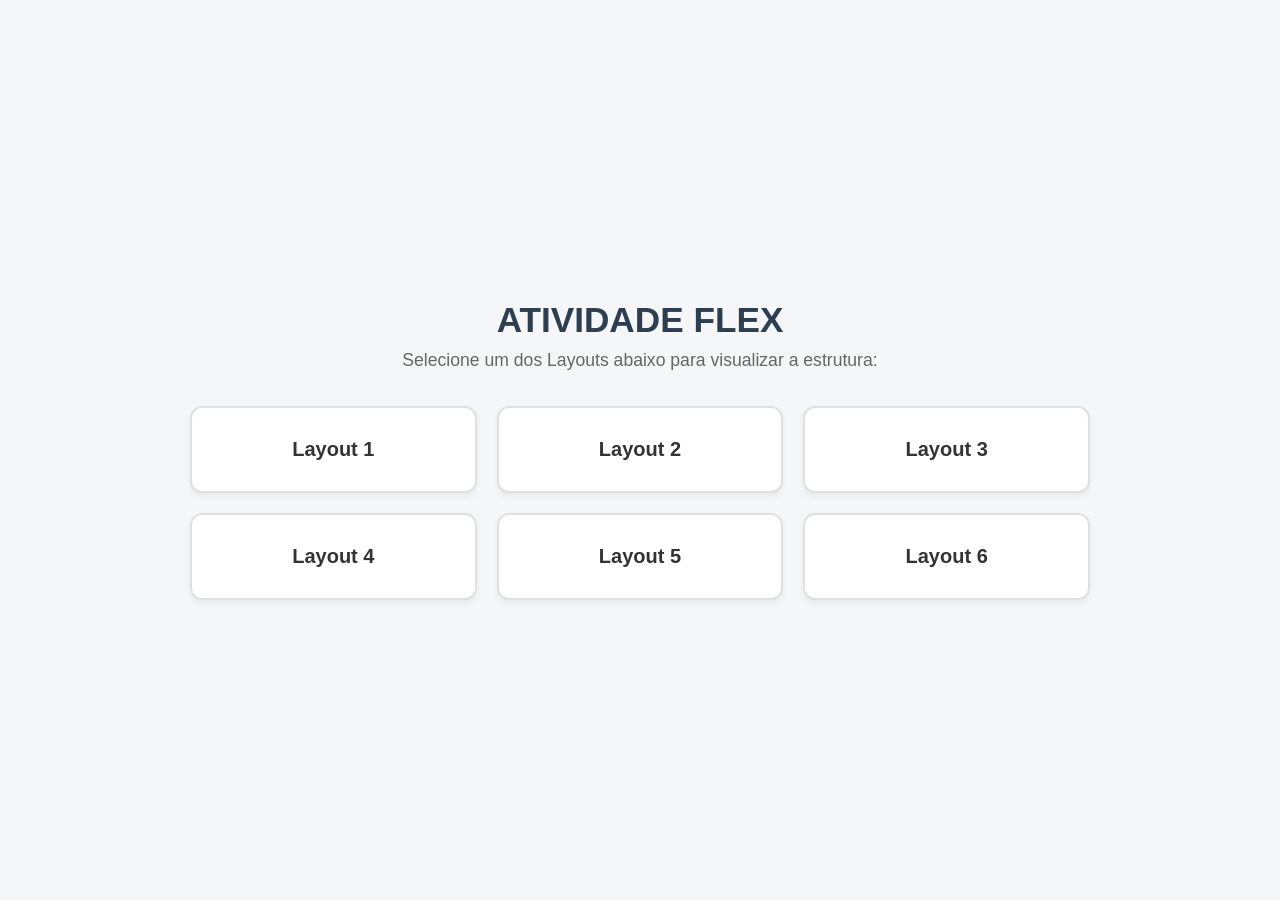
<file: index.html>
<!DOCTYPE html>
<html lang="pt-BR">
<head>
  <meta charset="UTF-8">
  <meta name="viewport" content="width=device-width, initial-scale=1.0">
  <title>Menu de Layouts CSS</title>
  <link rel="stylesheet" href="style.css">
</head>
<body>

  <main class="main-container">
    <header class="header-section">
      <h1>ATIVIDADE FLEX</h1>
      <p>Selecione um dos Layouts abaixo para visualizar a estrutura:</p>
    </header>

    <div class="grid-container">
      <a href="layout1.html" class="card">
        <span class="card-title">Layout 1</span>
      </a>
      <a href="layout2.html" class="card">
        <span class="card-title">Layout 2</span>
      </a>
      <a href="layout3.html" class="card">
        <span class="card-title">Layout 3</span>
      </a>
      <a href="layout4.html" class="card">
        <span class="card-title">Layout 4</span>
      </a>
      <a href="layout5.html" class="card">
        <span class="card-title">Layout 5</span>
      </a>
      <a href="layout6.html" class="card">
        <span class="card-title">Layout 6</span>
      </a>
    </div>
  </main>

</body>
</html>
</file>
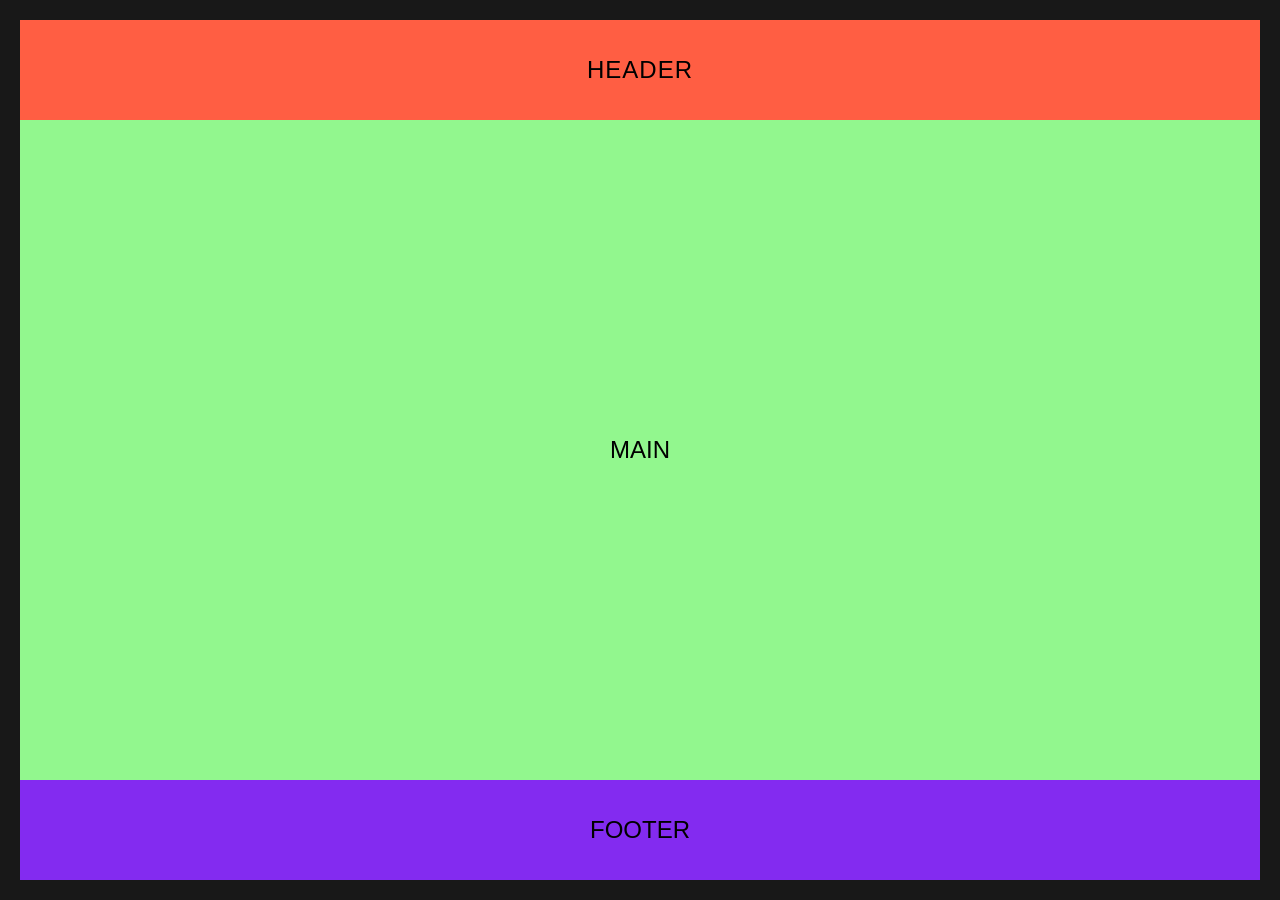
<file: layout1.html>
<!DOCTYPE html>
<html lang="pt-BR">
<head>
    <meta charset="UTF-8">
    <meta name="viewport" content="width=device-width, initial-scale=1.0">
    <title>Layout 1</title>
    <link rel="stylesheet" href="layout1.css">
</head>
<body>

    <header class="header">
        HEADER
    </header>

    <main class="main">
        MAIN
    </main>

    <footer class="footer">
        FOOTER
    </footer>

</body>
</html>
</file>
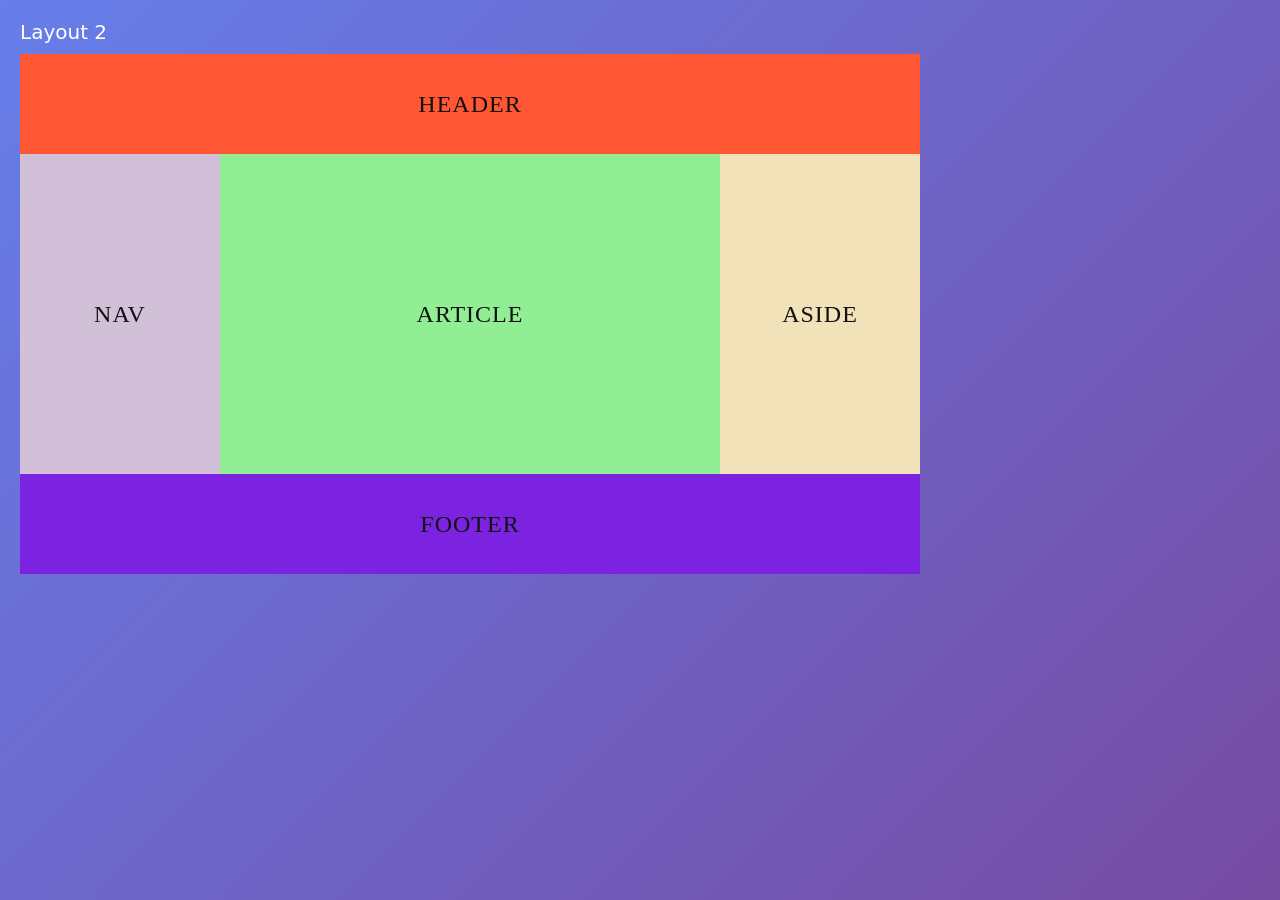
<file: layout2.html>
<!DOCTYPE html>
<html lang="pt-BR">
<head>
  <meta charset="UTF-8">
  <meta name="viewport" content="width=device-width, initial-scale=1.0">
  <title>Layout 2</title>
  <link rel="stylesheet" href="layout2.css">
</head>
<body>

  <p class="title">Layout 2</p>

  <div class="container">
    <header>HEADER</header>
    <nav>NAV</nav>
    <article>ARTICLE</article>
    <aside>ASIDE</aside>
    <footer>FOOTER</footer>
  </div>

</body>
</html>
</file>
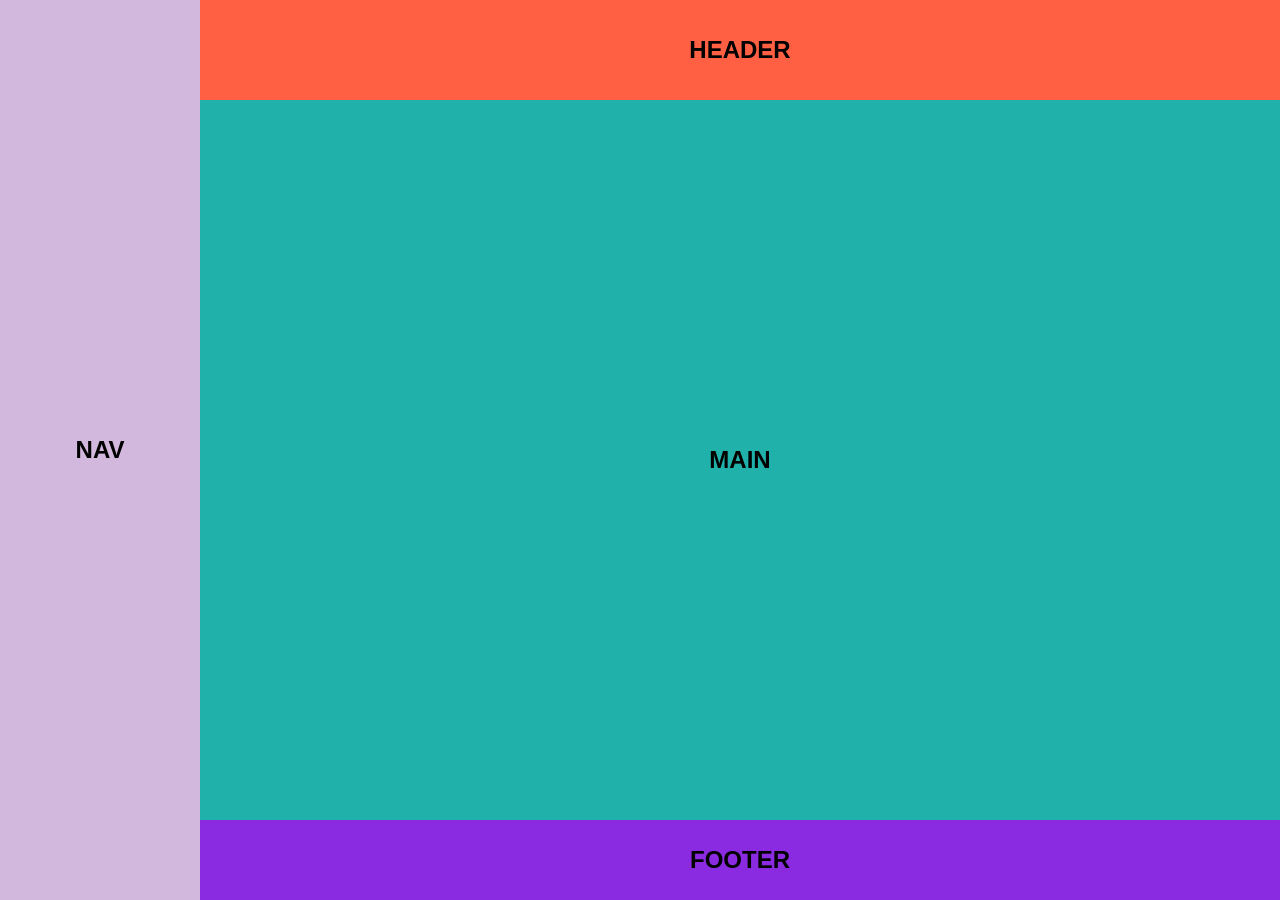
<file: layout3.html>
<!DOCTYPE html>
<html lang="pt-BR">
<head>
  <meta charset="UTF-8">
  <meta name="viewport" content="width=device-width, initial-scale=1.0">
  <title>Layout Grid</title>
  <link rel="stylesheet" href="layout3.css">
</head>
<body>
  <div class="container">
    <nav class="nav">NAV</nav>
    <header class="header">HEADER</header>
    <main class="main">MAIN</main>
    <footer class="footer">FOOTER</footer>
  </div>
</body>
</html>
</file>
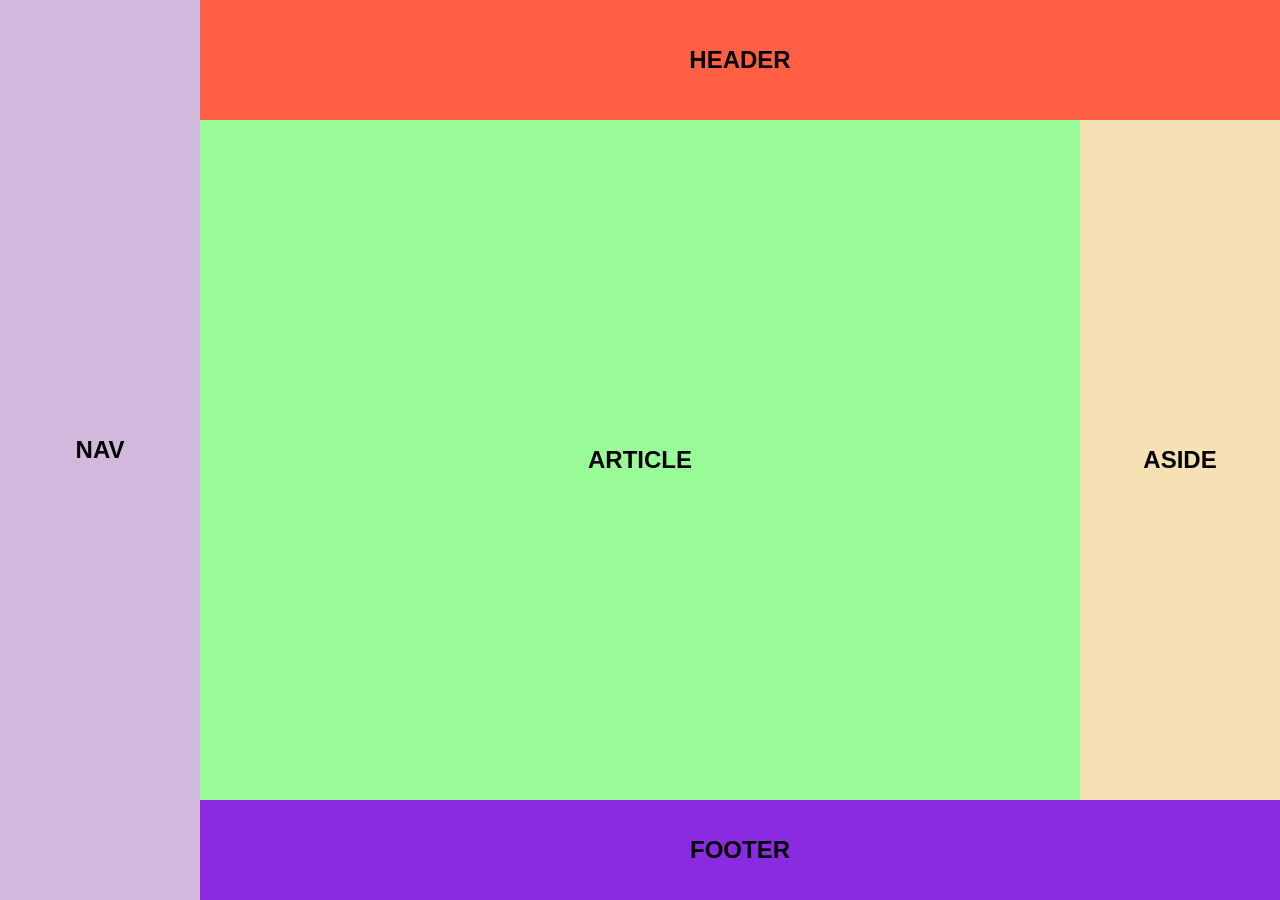
<file: layout4.html>
<!DOCTYPE html>
<html lang="pt-BR">
<head>
  <meta charset="UTF-8">
  <meta name="viewport" content="width=device-width, initial-scale=1.0">
  <title>Layout Grid Semântico</title>
  <link rel="stylesheet" href="layout4.css">
</head>
<body>
  <div class="container">
    <nav class="nav">NAV</nav>
    <header class="header">HEADER</header>
    <main class="article">ARTICLE</main>
    <aside class="aside">ASIDE</aside>
    <footer class="footer">FOOTER</footer>
  </div>
</body>
</html>
</file>
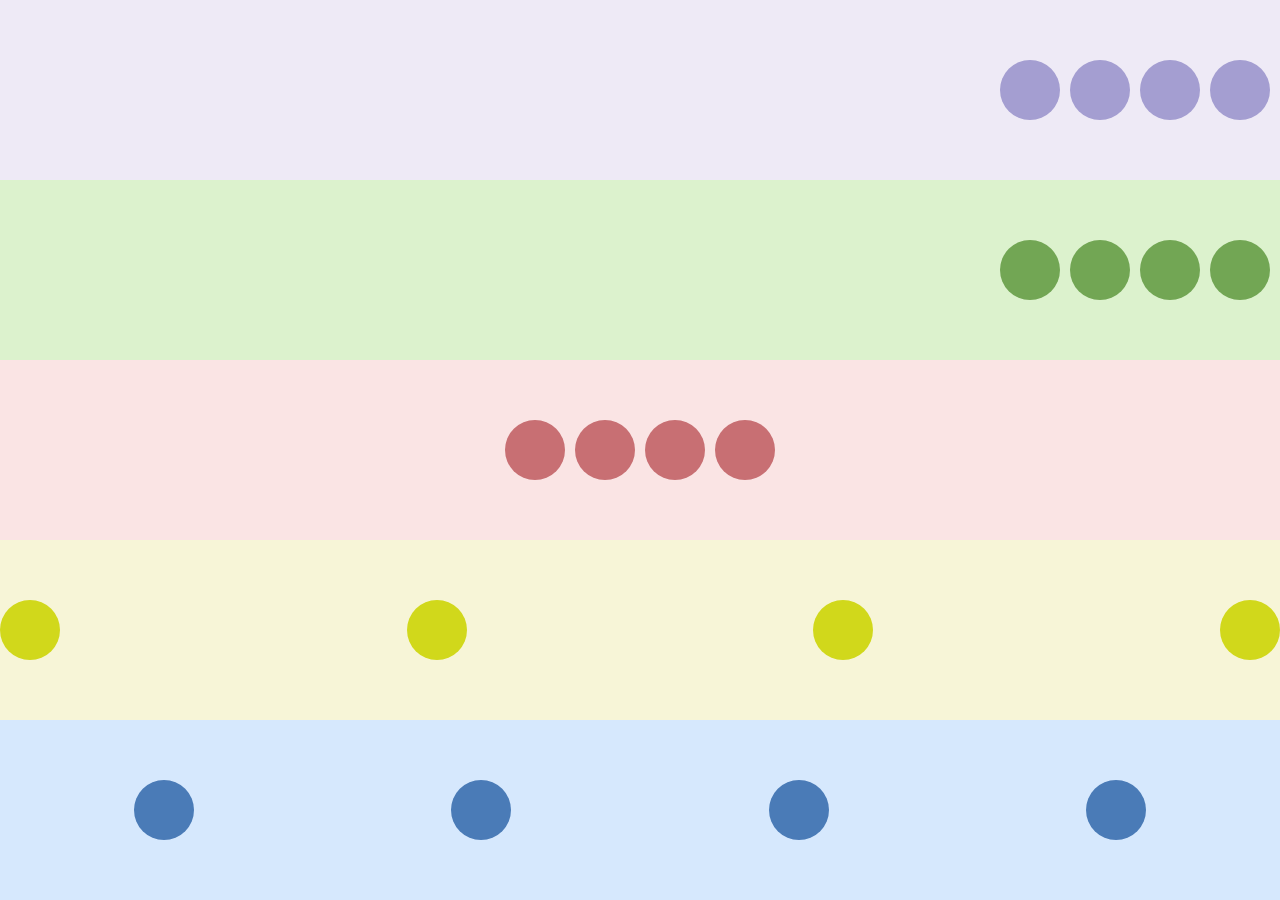
<file: layout6.html>
<!DOCTYPE html>
<html lang="pt-BR">
<head>
  <meta charset="UTF-8">
  <meta name="viewport" content="width=device-width, initial-scale=1.0">
  <title>Alinhamentos Flexbox</title>
  <link rel="stylesheet" href="layout6.css">
</head>
<body>
  <div class="container">
    <!-- Linha 1: Alinhado à direita (flex-end) -->
    <div class="row row-1">
      <div class="circle circle-purple"></div>
      <div class="circle circle-purple"></div>
      <div class="circle circle-purple"></div>
      <div class="circle circle-purple"></div>
    </div>

    <!-- Linha 2: Alinhado à direita (flex-end) -->
    <div class="row row-2">
      <div class="circle circle-green"></div>
      <div class="circle circle-green"></div>
      <div class="circle circle-green"></div>
      <div class="circle circle-green"></div>
    </div>

    <!-- Linha 3: Centralizado (center) -->
    <div class="row row-3">
      <div class="circle circle-red"></div>
      <div class="circle circle-red"></div>
      <div class="circle circle-red"></div>
      <div class="circle circle-red"></div>
    </div>

    <!-- Linha 4: Espaçamento nas pontas (space-between) -->
    <div class="row row-4">
      <div class="circle circle-yellow"></div>
      <div class="circle circle-yellow"></div>
      <div class="circle circle-yellow"></div>
      <div class="circle circle-yellow"></div>
    </div>

    <!-- Linha 5: Espaçamento uniforme com margens nas pontas (space-around) -->
    <div class="row row-5">
      <div class="circle circle-blue"></div>
      <div class="circle circle-blue"></div>
      <div class="circle circle-blue"></div>
      <div class="circle circle-blue"></div>
    </div>
  </div>
</body>
</html>
</file>
<file: style.css>
/* Reseta estilos padrão */
* {
  margin: 0;
  padding: 0;
  box-sizing: border-box;
  font-family: Arial, Helvetica, sans-serif;
}

body {
  background-color: #f4f6f8;
  color: #333;
  display: flex;
  align-items: center;
  justify-content: center;
  min-height: 100vh;
  padding: 20px;
}

/* Container Principal */
.main-container {
  width: 100%;
  max-width: 900px;
  text-align: center;
}

/* Cabeçalho */
.header-section h1 {
  font-size: 2.2rem;
  margin-bottom: 10px;
  color: #2c3e50;
}

.header-section p {
  font-size: 1.1rem;
  color: #666;
  margin-bottom: 35px;
}

/* Grid de Cartões/Links */
.grid-container {
  display: grid;
  grid-template-columns: repeat(auto-fit, minmax(240px, 1fr));
  gap: 20px;
}

/* Cartões */
.card {
  background-color: #ffffff;
  border: 2px solid #e0e0e0;
  border-radius: 12px;
  padding: 30px 20px;
  text-decoration: none;
  color: #333;
  transition: all 0.25s ease-in-out;
  box-shadow: 0 4px 6px rgba(0, 0, 0, 0.05);
  display: flex;
  align-items: center;
  justify-content: center;
}

.card-title {
  font-size: 1.25rem;
  font-weight: bold;
}

/* Efeito ao passar o mouse */
.card:hover {
  transform: translateY(-5px);
  border-color: #8a2be2;
  color: #8a2be2;
  box-shadow: 0 8px 20px rgba(138, 43, 226, 0.2);
}
</file>
<file: layout1.css>
* {
    margin: 0;
    padding: 0;
    box-sizing: border-box;
}

body {
    font-family: Arial;
    background-color: #181818;;
    padding: 20px; ;
    display: flex;
    flex-direction: column;
    min-height: 100vh;
}


.header {
    background-color: #ff5e43;
    height: 100px;
    display: flex;
    justify-content: center;
    align-items: center;
    font-size: 24px;
    letter-spacing: 1px;
}


.main {
    background-color: #92f78e;
    flex: 1; 
    display: flex;
    justify-content: center;
    align-items: center;
    font-size: 24px;
    min-height: 350px;
}


.footer {
    background-color: #832bf0;
    height: 100px;
    display: flex;
    justify-content: center;
    align-items: center;
    font-size: 24px;

}
</file>
<file: layout2.css>
* {
  margin: 0;
  padding: 0;
  box-sizing: border-box;
}

body {
  background: linear-gradient(135deg, #667eea 0%, #764ba2 100%);
  min-height: 100vh;
  background-color: #121212;
  color: #ffffff;
  font-family: 'Times New Roman', Times, serif;
  padding: 20px;
}

.title {
  font-family: system-ui, sans-serif;
  font-size: 1.25rem;
  margin-bottom: 10px;
}

/* Estrutura principal utilizando Grid */
.container {
  display: grid;
  grid-template-columns: 1fr 2.5fr 1fr;
  grid-template-rows: 100px 320px 100px;
  grid-template-areas:
    "header  header  header"
    "nav     article aside"
    "footer  footer  footer";
  width: 100%;
  max-width: 900px;
}

/* Alinhamento e centralização do texto dos blocos */
header, nav, article, aside, footer {
  display: flex;
  align-items: center;
  justify-content: center;
  font-size: 1.5rem;
  color: #111111;
  letter-spacing: 1px;
}

/* Cores e mapeamento de áreas */
header {
  grid-area: header;
  background-color: #ff5733;
}

nav {
  grid-area: nav;
  background-color: #d1c0d7;
}

article {
  grid-area: article;
  background-color: #92ee95;
}

aside {
  grid-area: aside;
  background-color: #f2e2ba;
}

footer {
  grid-area: footer;
  background-color: #7b23e0;
}
</file>
<file: layout3.css>
* {
  margin: 0;
  padding: 0;
  box-sizing: border-box;
  font-family: Arial, sans-serif;
}

.container {
  display: grid;
  height: 100vh;
  /* Coluna 1 (NAV) com 20% e Coluna 2 (Resto) ocupando o restante */
  grid-template-columns: 200px 1fr;
  /* Distribuição vertical do lado direito: Header, Main e Footer */
  grid-template-rows: 100px 1fr 80px;
  grid-template-areas:
    "nav header"
    "nav main"
    "nav footer";
  text-align: center;
  font-size: 1.5rem;
  font-weight: bold;
}

/* Centralização do texto nas áreas */
.nav, .header, .main, .footer {
  display: flex;
  align-items: center;
  justify-content: center;
}

/* Atribuição de áreas e cores idênticas à imagem */
.nav {
  grid-area: nav;
  background-color: #d1b8dc; /* Lilás */
}

.header {
  grid-area: header;
  background-color: #ff6043; /* Laranja/Coral */
}

.main {
  grid-area: main;
  background-color: #20b2aa; /* Verde Água / Ciano */
}

.footer {
  grid-area: footer;
  background-color: #8a2be2; /* Roxo */
}
</file>
<file: layout4.css>
* {
  margin: 0;
  padding: 0;
  box-sizing: border-box;
  font-family: Arial, sans-serif;
}

.container {
  display: grid;
  height: 100vh;
  /* 3 colunas: NAV (lateral esquerda), ARTICLE (centro), ASIDE (lateral direita) */
  grid-template-columns: 200px 1fr 200px;
  /* 3 linhas: HEADER, CONTEÚDO PRINCIPAL (flexível) e FOOTER */
  grid-template-rows: 120px 1fr 100px;
  grid-template-areas:
    "nav header  header"
    "nav article aside"
    "nav footer  footer";
  text-align: center;
  font-size: 1.5rem;
  font-weight: bold;
}

/* Centralização do texto em cada bloco */
.nav, .header, .article, .aside, .footer {
  display: flex;
  align-items: center;
  justify-content: center;
}

/* Áreas e Cores idênticas às da imagem */
.nav {
  grid-area: nav;
  background-color: #d1b8dc; /* Lilás */
}

.header {
  grid-area: header;
  background-color: #ff6043; /* Laranja/Coral */
}

.article {
  grid-area: article;
  background-color: #98fb98; /* Verde Claro */
}

.aside {
  grid-area: aside;
  background-color: #f5e1b4; /* Bege / Amarelo Claro */
}

.footer {
  grid-area: footer;
  background-color: #8a2be2; /* Roxo */
}
</file>
<file: layout6.css>
* {
  margin: 0;
  padding: 0;
  box-sizing: border-box;
}

body {
  height: 100vh;
}

/* Container flex vertical dividindo a tela em 5 linhas iguais */
.container {
  display: flex;
  flex-direction: column;
  height: 100vh;
}

/* Regra base para cada linha */
.row {
  flex: 1;
  display: flex;
  align-items: center;
  padding: 0 10px;
  gap: 10px; /* Espaço entre círculos colados */
}

/* Regra base para os círculos */
.circle {
  width: 60px;
  height: 60px;
  border-radius: 50%;
}

/* --- LINHA 1 --- */
.row-1 {
  background-color: #eeeaf6;
  justify-content: flex-end; /* Empurra os itens para a direita */
}
.circle-purple {
  background-color: #a49ed1;
}

/* --- LINHA 2 --- */
.row-2 {
  background-color: #dcf2cd;
  justify-content: flex-end; /* Empurra os itens para a direita */
}
.circle-green {
  background-color: #72a654;
}

/* --- LINHA 3 --- */
.row-3 {
  background-color: #fae4e4;
  justify-content: center; /* Centraliza os itens */
}
.circle-red {
  background-color: #c86f73;
}

/* --- LINHA 4 --- */
.row-4 {
  background-color: #f7f5d7;
  justify-content: space-between; /* Distribui encostando nas bordas */
  padding: 0; /* Remove padding para encostar totalmente se desejado */
}
.circle-yellow {
  background-color: #d1d81b;
}

/* --- LINHA 5 --- */
.row-5 {
  background-color: #d6e8fd;
  justify-content: space-around; /* Distribui com espaço igual ao redor */
}
.circle-blue {
  background-color: #4a7bb7;
}
</file>
